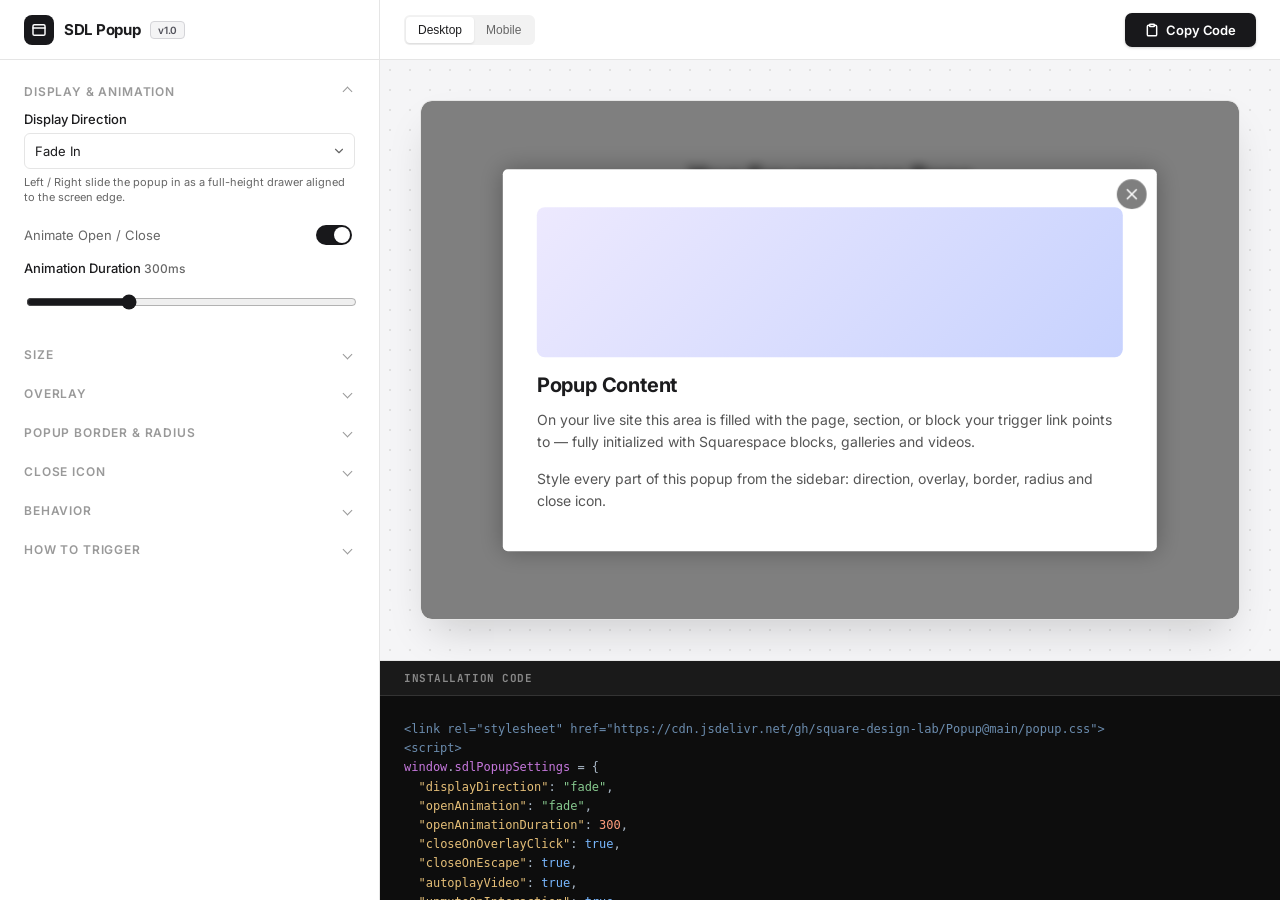
<file: config-generator.html>
<!DOCTYPE html>
<html lang="en">
<head>
    <meta charset="UTF-8" />
    <meta name="viewport" content="width=device-width, initial-scale=1.0" />
    <title>SDL Popup — Config Generator</title>

    <link rel="preconnect" href="https://fonts.googleapis.com">
    <link rel="preconnect" href="https://fonts.gstatic.com" crossorigin>
    <link href="https://fonts.googleapis.com/css2?family=Inter:wght@400;500;600;700&family=JetBrains+Mono:wght@400;500&display=swap" rel="stylesheet">

    <style>
        :root {
            --bg-body: #F5F5F7;
            --bg-sidebar: #FFFFFF;
            --text-main: #1C1C1E;
            --text-secondary: #666666;
            --text-tertiary: #999999;
            --border-light: #E5E5E5;
            --border-hover: #D4D4D4;
            --border-active: #18181B;
            --accent: #18181B;
            --accent-hover: #09090B;
            --accent-contrast: #FFFFFF;
            --shadow-sm: 0 1px 2px rgba(0,0,0,0.04);
            --shadow-md: 0 4px 6px -1px rgba(0,0,0,0.05), 0 2px 4px -1px rgba(0,0,0,0.03);
            --shadow-lg: 0 20px 40px -12px rgba(0,0,0,0.18);
            --radius-sm: 6px;
            --radius-md: 8px;
            --radius-lg: 12px;
            --sidebar-width: 380px;
            --header-height: 60px;
        }

        * { box-sizing: border-box; outline: none; }

        body {
            font-family: 'Inter', sans-serif;
            background: var(--bg-body);
            color: var(--text-main);
            margin: 0; padding: 0;
            height: 100vh;
            display: flex;
            overflow: hidden;
            font-size: 13px;
            -webkit-font-smoothing: antialiased;
        }

        /* --- SIDEBAR --- */
        .sidebar {
            width: var(--sidebar-width);
            background: var(--bg-sidebar);
            border-right: 1px solid var(--border-light);
            display: flex;
            flex-direction: column;
            z-index: 20;
        }
        .sidebar-header {
            height: var(--header-height);
            padding: 0 24px;
            border-bottom: 1px solid var(--border-light);
            display: flex; align-items: center; justify-content: space-between;
            background: rgba(255,255,255,0.8);
            backdrop-filter: blur(10px);
        }
        .sidebar-header h2 {
            font-size: 15px; font-weight: 700; margin: 0;
            display: flex; align-items: center; gap: 10px; letter-spacing: -0.02em;
        }
        .brand-icon {
            width: 30px; height: 30px;
            background: var(--accent); color: #fff;
            border-radius: 8px;
            display: inline-flex; align-items: center; justify-content: center; flex-shrink: 0;
        }
        .sidebar-header .badge {
            font-size: 10px; background: #F4F4F5; padding: 2px 7px; border-radius: 4px;
            color: #52525B; font-weight: 600; border: 1px solid #D4D4D8;
        }
        .sidebar-content { flex: 1; overflow-y: auto; padding: 24px; }
        .sidebar-content::-webkit-scrollbar { width: 6px; }
        .sidebar-content::-webkit-scrollbar-thumb { background: #E5E5E5; border-radius: 3px; }
        .sidebar-content::-webkit-scrollbar-thumb:hover { background: #D4D4D4; }

        .group { margin-bottom: 24px; }
        .group-header {
            font-size: 12px; font-weight: 600; text-transform: uppercase; letter-spacing: 0.07em;
            color: var(--text-tertiary); margin-bottom: 12px; cursor: pointer;
            display: flex; align-items: center; justify-content: space-between; transition: color 0.2s;
        }
        .group-header:hover { color: var(--text-main); }
        .group-header::after {
            content: ''; width: 6px; height: 6px;
            border-right: 1.5px solid currentColor; border-bottom: 1.5px solid currentColor;
            transform: rotate(45deg); transition: transform 0.2s; margin-right: 4px;
        }
        .group.open .group-header::after { transform: rotate(-135deg); }
        .group-body { display: none; }
        .group.open .group-body { display: block; animation: slideIn 0.2s ease-out; }
        @keyframes slideIn { from { opacity: 0; transform: translateY(-5px); } to { opacity: 1; transform: translateY(0); } }

        .control-row { margin-bottom: 16px; }
        label { display: block; font-size: 13px; font-weight: 500; margin-bottom: 6px; color: var(--text-main); }
        .helper-text { font-size: 11px; color: var(--text-secondary); margin-top: 6px; line-height: 1.4; }

        input[type="text"], input[type="number"], select {
            width: 100%; height: 36px; padding: 0 10px;
            font-family: inherit; font-size: 13px;
            border: 1px solid var(--border-light); border-radius: var(--radius-sm);
            background: #fff; color: var(--text-main); transition: all 0.15s; appearance: none;
        }
        input:hover, select:hover { border-color: var(--border-hover); }
        input:focus, select:focus { border-color: var(--border-active); box-shadow: 0 0 0 3px rgba(0,0,0,0.08); }
        select {
            background-image: url("data:image/svg+xml;charset=UTF-8,%3csvg xmlns='http://www.w3.org/2000/svg' viewBox='0 0 24 24' fill='none' stroke='%23666' stroke-width='2' stroke-linecap='round' stroke-linejoin='round'%3e%3cpolyline points='6 9 12 15 18 9'%3e%3c/polyline%3e%3c/svg%3e");
            background-repeat: no-repeat; background-position: right 8px center; background-size: 14px; padding-right: 30px;
        }
        input[type="range"] { width: 100%; accent-color: var(--accent); height: 36px; }

        .toggle-row {
            display: flex; align-items: center; justify-content: space-between;
            margin-bottom: 12px; min-height: 24px;
        }
        .toggle-row label { margin: 0; font-weight: 400; color: var(--text-secondary); }
        input[type="checkbox"] {
            appearance: none; width: 36px; height: 20px; background: #E5E5E5; border-radius: 20px;
            position: relative; cursor: pointer; transition: 0.2s; border: none; flex-shrink: 0;
        }
        input[type="checkbox"]::after {
            content: ''; position: absolute; top: 2px; left: 2px; width: 16px; height: 16px;
            background: #fff; border-radius: 50%; box-shadow: 0 1px 2px rgba(0,0,0,0.2);
            transition: 0.2s cubic-bezier(0.4, 0.0, 0.2, 1);
        }
        input[type="checkbox"]:checked { background: var(--accent); }
        input[type="checkbox"]:checked::after { transform: translateX(16px); }

        .color-row {
            display: flex; flex-direction: column; gap: 8px;
            background: #FAFAFA; padding: 12px; border-radius: var(--radius-md); border: 1px solid var(--border-light);
        }
        .color-chip { display: flex; align-items: center; justify-content: space-between; }
        .color-chip .color-label { font-size: 12px; font-weight: 500; }
        input[type="color"] {
            width: 28px; height: 28px; padding: 0;
            border: 1.5px solid #B8B8B8; border-radius: 50%; overflow: hidden; cursor: pointer; background: none;
        }
        input[type="color"]::-webkit-color-swatch-wrapper { padding: 0; }
        input[type="color"]::-webkit-color-swatch { border: none; border-radius: 50%; }

        .range-val { font-size: 12px; color: var(--text-secondary); font-variant-numeric: tabular-nums; }

        /* --- MAIN CONTENT --- */
        .main-content { flex: 1; display: flex; flex-direction: column; background: #F5F5F7; position: relative; }
        .topbar {
            height: var(--header-height); padding: 0 24px;
            border-bottom: 1px solid var(--border-light); background: #fff;
            display: flex; align-items: center; justify-content: space-between;
        }
        .device-toggle { background: #F2F2F2; padding: 2px; border-radius: 6px; display: flex; }
        .device-toggle button {
            border: none; background: transparent; padding: 6px 12px; font-size: 12px; font-weight: 500;
            color: var(--text-secondary); cursor: pointer; border-radius: 4px; transition: 0.2s;
        }
        .device-toggle button.active { background: #fff; color: var(--text-main); box-shadow: 0 1px 2px rgba(0,0,0,0.1); }

        .copy-btn {
            background: var(--accent); color: var(--accent-contrast); border: none; padding: 9px 20px;
            border-radius: 7px; font-weight: 600; font-size: 13px; letter-spacing: -0.01em; cursor: pointer;
            display: flex; align-items: center; gap: 7px; transition: transform 0.1s, background 0.2s;
            box-shadow: 0 1px 3px rgba(0,0,0,0.18); font-family: inherit;
        }
        .copy-btn:hover { background: var(--accent-hover); }
        .copy-btn:active { transform: scale(0.97); }
        .copy-btn.copied { background: #0EA5E9; box-shadow: 0 1px 3px rgba(14,165,233,0.3); }

        .preview-container {
            flex: 1; overflow-y: auto; padding: 40px;
            display: flex; justify-content: center; align-items: flex-start;
            background-image: radial-gradient(#E1E1E1 1px, transparent 1px);
            background-size: 20px 20px;
        }
        #previewFrame {
            background: #fff; width: 100%; max-width: 1100px; min-height: 520px;
            box-shadow: var(--shadow-lg); border-radius: var(--radius-lg);
            transition: width 0.3s cubic-bezier(0.25, 0.8, 0.25, 1);
            border: 1px solid var(--border-light);
            position: relative; overflow: hidden;
        }
        #previewFrame.mobile {
            width: 390px; border-radius: 30px; border: 8px solid #333; min-height: 640px;
        }

        /* mock host page inside preview */
        .pv-page {
            min-height: 100%; padding: 60px 40px;
            display: flex; flex-direction: column; align-items: center; justify-content: center; gap: 22px;
            text-align: center; color: #1C1C1E;
        }
        .pv-page h1 { font-size: 26px; margin: 0; letter-spacing: -0.02em; }
        .pv-page p { margin: 0; color: #6b6b6b; max-width: 420px; line-height: 1.6; font-size: 14px; }
        .pv-trigger {
            margin-top: 6px; background: var(--accent); color: #fff; border: none;
            padding: 13px 26px; border-radius: 8px; font-weight: 600; font-size: 14px; cursor: pointer;
            font-family: inherit; box-shadow: 0 4px 14px rgba(0,0,0,0.18);
        }
        .pv-trigger:active { transform: scale(0.97); }

        /* ============ PREVIEW POPUP (mirror of popup.css, scoped) ============ */
        .pv-overlay {
            position: absolute; inset: 0; z-index: 50; display: none; opacity: 0;
            backdrop-filter: blur(var(--pv-overlay-blur, 5px));
            transition: opacity var(--pv-dur, 300ms) ease;
        }
        .pv-overlay.pv-active { opacity: 1; }
        .pv-overlay::before {
            content: ''; position: absolute; inset: 0;
            background-color: var(--pv-overlay-color, #000);
            opacity: var(--pv-overlay-opacity, 0.5);
        }
        .pv-container {
            position: absolute; top: 50%; left: 50%; transform: translate(-50%, -50%);
            background: #fff; color: #1C1C1E;
            width: 80%; max-width: var(--pv-width, 520px);
            max-height: var(--pv-max-height, 80%); overflow-y: auto;
            border-radius: var(--pv-border-radius, 5px);
            border: var(--pv-border, none);
            box-shadow: 0 0 24px rgba(0,0,0,0.3);
            transition: opacity var(--pv-dur, 300ms) ease, transform var(--pv-dur, 300ms) ease;
        }
        .pv-body { padding: 38px 34px; }
        .pv-body h2 { margin: 0 0 12px; font-size: 20px; letter-spacing: -0.01em; }
        .pv-body p { margin: 0 0 14px; color: #555; line-height: 1.6; font-size: 14px; }
        .pv-body .pv-img {
            width: 100%; height: 150px; border-radius: 8px; margin-bottom: 16px;
            background: linear-gradient(135deg, #EDE9FE 0%, #C7D2FE 100%);
        }
        .pv-close {
            position: absolute; top: 10px; right: 10px; z-index: 9;
            display: grid; place-items: center; cursor: pointer;
            width: var(--pv-close-size, 30px); height: var(--pv-close-size, 30px); padding: 6px;
            border: var(--pv-close-border, none);
            background: var(--pv-close-bg, rgba(0,0,0,0.5));
            border-radius: var(--pv-close-radius, 50%);
            backdrop-filter: blur(12px); box-sizing: border-box;
        }
        .pv-close svg { width: 100%; height: 100%; stroke: var(--pv-close-color, #fff); stroke-width: 2px; }

        /* direction hidden states */
        .pv-dir-fade .pv-container { opacity: 0; transform: translate(-50%, -50%); }
        .pv-dir-slide-top .pv-container { opacity: 0; transform: translate(-50%, calc(-50% - 40px)); }
        .pv-dir-slide-bottom .pv-container { opacity: 0; transform: translate(-50%, calc(-50% + 40px)); }
        .pv-dir-fade.pv-active .pv-container,
        .pv-dir-slide-top.pv-active .pv-container,
        .pv-dir-slide-bottom.pv-active .pv-container { opacity: 1; transform: translate(-50%, -50%); }

        /* edge drawers */
        .pv-dir-slide-left .pv-container,
        .pv-dir-slide-right .pv-container {
            top: 0; bottom: 0; height: 100%; max-height: 100%;
            width: var(--pv-width, 360px); max-width: 86%; opacity: 1;
        }
        .pv-dir-slide-left .pv-container {
            left: 0; right: auto; transform: translateX(-100%);
            border-radius: 0 var(--pv-border-radius, 5px) var(--pv-border-radius, 5px) 0;
        }
        .pv-dir-slide-left.pv-active .pv-container { transform: translateX(0); }
        .pv-dir-slide-right .pv-container {
            right: 0; left: auto; transform: translateX(100%);
            border-radius: var(--pv-border-radius, 5px) 0 0 var(--pv-border-radius, 5px);
        }
        .pv-dir-slide-right.pv-active .pv-container { transform: translateX(0); }
        .pv-no-anim .pv-overlay, .pv-no-anim .pv-container { transition: none !important; }

        /* --- CODE DRAWER --- */
        .code-drawer {
            height: 240px; background: #0D0D0D; color: #E1E1E1;
            display: flex; flex-direction: column; border-top: 1px solid var(--border-light);
            font-family: 'JetBrains Mono', monospace;
        }
        .drawer-header {
            padding: 10px 24px; background: #1A1A1A; border-bottom: 1px solid #333;
            display: flex; align-items: center; justify-content: space-between;
        }
        .drawer-header h3 { margin: 0; font-size: 11px; text-transform: uppercase; letter-spacing: 0.05em; color: #888; }
        #codeOutput { flex: 1; padding: 24px; margin: 0; overflow: auto; font-size: 12px; line-height: 1.6; color: #A9B7C6; white-space: pre; }
        #codeOutput .hl-key  { color: #E5BF78; }
        #codeOutput .hl-str  { color: #87C98F; }
        #codeOutput .hl-bool { color: #79B8FF; }
        #codeOutput .hl-num  { color: #FF9D7C; }
        #codeOutput .hl-tag  { color: #6B8CAE; }
        #codeOutput .hl-kw   { color: #C678DD; }

        .mobile-tabs { display: none; }
        .mobile-copy-btn { display: none; }

        @media (max-width: 1023px) {
            body { flex-direction: column; height: 100vh; overflow: hidden; }
            .main-content { display: none; }
            .sidebar {
                position: fixed; top: 0; left: 0; right: 0;
                bottom: calc(68px + env(safe-area-inset-bottom));
                width: 100%; border-right: none; display: none; flex-direction: column; z-index: 50;
            }
            .sidebar-header { flex-shrink: 0; }
            .mobile-tabs {
                display: flex; position: fixed; bottom: 0; left: 0; right: 0;
                background: #fff; border-top: 1px solid #E5E5E5; z-index: 100; height: 68px;
                padding: 8px 12px; padding-bottom: calc(8px + env(safe-area-inset-bottom)); gap: 6px; align-items: stretch;
            }
            .tab-btn {
                flex: 1; border: none; background: transparent; color: var(--text-tertiary);
                font-size: 11px; font-weight: 500; font-family: inherit; cursor: pointer; border-radius: 10px;
                display: flex; flex-direction: column; align-items: center; justify-content: center; gap: 4px;
                transition: background 0.18s ease, color 0.18s ease; -webkit-tap-highlight-color: transparent;
            }
            .tab-btn svg { opacity: 0.5; transition: opacity 0.18s ease; }
            .tab-btn.active { background: var(--accent); color: #fff; font-weight: 600; }
            .tab-btn.active svg { opacity: 1; }
            .mobile-copy-btn { display: flex; }
            body.tab-edit .sidebar { display: flex; }
            body.tab-edit .main-content { display: none; }
            body.tab-preview .sidebar { display: none; }
            body.tab-preview .main-content {
                display: flex; position: fixed; top: 0; left: 0; right: 0;
                bottom: calc(68px + env(safe-area-inset-bottom)); height: auto;
            }
            body.tab-preview .code-drawer { display: none; }
            body.tab-code .sidebar { display: none; }
            body.tab-code .main-content {
                display: flex; position: fixed; top: 0; left: 0; right: 0;
                bottom: calc(68px + env(safe-area-inset-bottom)); height: auto;
            }
            body.tab-code .preview-container { display: none; }
            body.tab-code .code-drawer { flex: 1; height: auto; }
        }
    </style>
</head>
<body class="tab-edit">

    <div class="mobile-tabs">
        <button class="tab-btn active" onclick="setTab('edit')">
            <svg width="16" height="16" viewBox="0 0 24 24" fill="none" stroke="currentColor" stroke-width="2" stroke-linecap="round" stroke-linejoin="round"><circle cx="12" cy="12" r="3"/><path d="M19.4 15a1.65 1.65 0 0 0 .33 1.82l.06.06a2 2 0 1 1-2.83 2.83l-.06-.06a1.65 1.65 0 0 0-1.82-.33 1.65 1.65 0 0 0-1 1.51V21a2 2 0 1 1-4 0v-.09A1.65 1.65 0 0 0 9 19.4a1.65 1.65 0 0 0-1.82.33l-.06.06a2 2 0 1 1-2.83-2.83l.06-.06A1.65 1.65 0 0 0 4.68 15a1.65 1.65 0 0 0-1.51-1H3a2 2 0 1 1 0-4h.09A1.65 1.65 0 0 0 4.6 9a1.65 1.65 0 0 0-.33-1.82l-.06-.06a2 2 0 1 1 2.83-2.83l.06.06A1.65 1.65 0 0 0 9 4.68a1.65 1.65 0 0 0 1-1.51V3a2 2 0 1 1 4 0v.09a1.65 1.65 0 0 0 1 1.51 1.65 1.65 0 0 0 1.82-.33l.06-.06a2 2 0 1 1 2.83 2.83l-.06.06A1.65 1.65 0 0 0 19.4 9a1.65 1.65 0 0 0 1.51 1H21a2 2 0 1 1 0 4h-.09a1.65 1.65 0 0 0-1.51 1z"/></svg>
            Settings
        </button>
        <button class="tab-btn" onclick="setTab('preview')">
            <svg width="16" height="16" viewBox="0 0 24 24" fill="none" stroke="currentColor" stroke-width="2" stroke-linecap="round" stroke-linejoin="round"><rect x="2" y="3" width="20" height="14" rx="2"/><line x1="8" y1="21" x2="16" y2="21"/><line x1="12" y1="17" x2="12" y2="21"/></svg>
            Preview
        </button>
        <button class="tab-btn" onclick="setTab('code')">
            <svg width="16" height="16" viewBox="0 0 24 24" fill="none" stroke="currentColor" stroke-width="2" stroke-linecap="round" stroke-linejoin="round"><polyline points="16 18 22 12 16 6"/><polyline points="8 6 2 12 8 18"/></svg>
            Code
        </button>
    </div>

    <div class="sidebar">
        <div class="sidebar-header">
            <h2>
                <span class="brand-icon">
                    <svg width="16" height="16" viewBox="0 0 24 24" fill="none" stroke="currentColor" stroke-width="2.2" stroke-linecap="round" stroke-linejoin="round"><rect x="3" y="4" width="18" height="16" rx="2"/><line x1="3" y1="9" x2="21" y2="9"/></svg>
                </span>
                SDL Popup <span class="badge">v1.0</span>
            </h2>
            <button class="copy-btn mobile-copy-btn" id="mobileCopyBtn" onclick="copyCode()">
                <svg width="14" height="14" viewBox="0 0 24 24" fill="none" stroke="currentColor" stroke-width="2.5" stroke-linecap="round" stroke-linejoin="round"><path d="M16 4h2a2 2 0 0 1 2 2v14a2 2 0 0 1-2 2H6a2 2 0 0 1-2-2V6a2 2 0 0 1 2-2h2"></path><rect x="8" y="2" width="8" height="4" rx="1" ry="1"></rect></svg>
                Copy Code
            </button>
        </div>
        <div class="sidebar-content">

            <!-- DISPLAY & ANIMATION -->
            <div class="group open">
                <div class="group-header" onclick="togGroup(this)">Display & Animation</div>
                <div class="group-body">
                    <div class="control-row">
                        <label>Display Direction</label>
                        <select id="displayDirection">
                            <option value="fade" selected>Fade In</option>
                            <option value="slide-top">Slide In From Top</option>
                            <option value="slide-bottom">Slide In From Bottom</option>
                            <option value="slide-left">Slide In From Left (Edge)</option>
                            <option value="slide-right">Slide In From Right (Edge)</option>
                        </select>
                        <div class="helper-text">Left / Right slide the popup in as a full-height drawer aligned to the screen edge.</div>
                    </div>
                    <div class="toggle-row"><label>Animate Open / Close</label><input type="checkbox" id="openAnimation" checked></div>
                    <div class="control-row" id="durationRow">
                        <label>Animation Duration <span class="range-val" id="durationVal">300ms</span></label>
                        <input type="range" id="openAnimationDuration" min="0" max="1000" step="50" value="300">
                    </div>
                </div>
            </div>

            <!-- SIZE -->
            <div class="group">
                <div class="group-header" onclick="togGroup(this)">Size</div>
                <div class="group-body">
                    <div class="control-row" style="display:grid; grid-template-columns:1fr 1fr; gap:10px;">
                        <div><label>Max Width</label><input type="text" id="maxWidth" value="800px"></div>
                        <div><label>Max Height</label><input type="text" id="maxHeight" value="80vh"></div>
                    </div>
                    <div class="helper-text">Any CSS value (e.g. <code>800px</code>, <code>80vh</code>, <code>90%</code>). For edge drawers, width sets the panel width.</div>
                </div>
            </div>

            <!-- OVERLAY -->
            <div class="group">
                <div class="group-header" onclick="togGroup(this)">Overlay</div>
                <div class="group-body">
                    <div class="color-row" style="margin-bottom:14px;">
                        <div class="color-chip"><span class="color-label">Overlay Color</span><input type="color" id="overlayColor" value="#000000"></div>
                    </div>
                    <div class="control-row">
                        <label>Overlay Opacity <span class="range-val" id="overlayOpacityVal">0.5</span></label>
                        <input type="range" id="overlayOpacity" min="0" max="1" step="0.05" value="0.5">
                    </div>
                    <div class="control-row">
                        <label>Background Blur <span class="range-val" id="overlayBlurVal">5px</span></label>
                        <input type="range" id="overlayBlur" min="0" max="30" step="1" value="5">
                    </div>
                </div>
            </div>

            <!-- POPUP BORDER -->
            <div class="group">
                <div class="group-header" onclick="togGroup(this)">Popup Border & Radius</div>
                <div class="group-body">
                    <div class="toggle-row"><label>Show Border</label><input type="checkbox" id="popupBorderEnabled"></div>
                    <div id="popupBorderSettings" style="display:none; border-left:2px solid var(--border-light); padding-left:12px; margin-bottom:14px;">
                        <div class="control-row"><label>Border Width <span class="range-val" id="popupBorderWidthVal">1px</span></label>
                            <input type="range" id="popupBorderWidth" min="1" max="12" step="1" value="1"></div>
                        <div class="color-row">
                            <div class="color-chip"><span class="color-label">Border Color</span><input type="color" id="popupBorderColor" value="#222222"></div>
                        </div>
                    </div>
                    <div class="control-row">
                        <label>Corner Radius <span class="range-val" id="popupBorderRadiusVal">5px</span></label>
                        <input type="range" id="popupBorderRadius" min="0" max="40" step="1" value="5">
                    </div>
                </div>
            </div>

            <!-- CLOSE BUTTON -->
            <div class="group">
                <div class="group-header" onclick="togGroup(this)">Close Icon</div>
                <div class="group-body">
                    <div class="color-row" style="margin-bottom:14px;">
                        <div class="color-chip"><span class="color-label">Icon Background</span><input type="color" id="closeBgColor" value="#000000"></div>
                        <div class="color-chip"><span class="color-label">Icon Color</span><input type="color" id="closeColor" value="#ffffff"></div>
                    </div>
                    <div class="control-row">
                        <label>Background Opacity <span class="range-val" id="closeBgOpacityVal">0.5</span></label>
                        <input type="range" id="closeBgOpacity" min="0" max="1" step="0.05" value="0.5">
                    </div>
                    <div class="control-row">
                        <label>Icon Radius <span class="range-val" id="closeRadiusVal">50%</span></label>
                        <input type="range" id="closeRadius" min="0" max="50" step="1" value="50">
                    </div>
                    <div class="toggle-row"><label>Show Border</label><input type="checkbox" id="closeBorderEnabled"></div>
                    <div id="closeBorderSettings" style="display:none; border-left:2px solid var(--border-light); padding-left:12px;">
                        <div class="control-row"><label>Border Width <span class="range-val" id="closeBorderWidthVal">1px</span></label>
                            <input type="range" id="closeBorderWidth" min="1" max="6" step="1" value="1"></div>
                        <div class="color-row">
                            <div class="color-chip"><span class="color-label">Border Color</span><input type="color" id="closeBorderColor" value="#ffffff"></div>
                        </div>
                    </div>
                </div>
            </div>

            <!-- BEHAVIOR -->
            <div class="group">
                <div class="group-header" onclick="togGroup(this)">Behavior</div>
                <div class="group-body">
                    <div class="control-row">
                        <label>Close Button Placement</label>
                        <select id="closePlacement">
                            <option value="content" selected>Inside Popup</option>
                            <option value="overlay">On Overlay (outside)</option>
                        </select>
                    </div>
                    <div class="toggle-row"><label>Close on Overlay Click</label><input type="checkbox" id="closeOnOverlayClick" checked></div>
                    <div class="toggle-row"><label>Close on Escape Key</label><input type="checkbox" id="closeOnEscape" checked></div>
                    <div class="toggle-row"><label>Autoplay Video on Open</label><input type="checkbox" id="autoplayVideo" checked></div>
                    <div class="toggle-row"><label>Unmute on First Click</label><input type="checkbox" id="unmuteOnInteraction" checked></div>
                    <div class="helper-text" style="margin:-4px 0 12px;">External YouTube/Vimeo embeds autoplay with sound. Squarespace native video autoplays muted (browser policy) and unmutes on the viewer's first click.</div>
                    <div class="toggle-row"><label>Preload Content (SEO)</label><input type="checkbox" id="preloadContent"></div>
                    <div class="helper-text">Preload fetches all popup pages on load and keeps them in a hidden, crawler-accessible container.</div>
                </div>
            </div>

            <!-- TRIGGER HELP -->
            <div class="group">
                <div class="group-header" onclick="togGroup(this)">How to Trigger</div>
                <div class="group-body">
                    <div class="helper-text" style="line-height:1.7;">
                        Add the prefix to any link's URL field:<br>
                        <strong>From your site</strong><br>
                        <code>#sdl-popup=/about</code> — full page<br>
                        <code>#sdl-popup=/about#team</code> — a section by ID<br>
                        <code>#sdl-popup=/about.fe-block-abc</code> — a Fluid Engine block<br>
                        <strong style="display:inline-block;margin-top:8px;">Media (anywhere)</strong><br>
                        <code>#sdl-popup=https://youtu.be/ID</code> — YouTube / Vimeo / Loom / Wistia video<br>
                        <code>#sdl-popup=https://…/photo.jpg</code> — an image (opened full-size)<br>
                        <code>#sdl-popup=https://example.com</code> — any external page (iframe)<br>
                        <span style="display:inline-block;margin-top:8px;">Videos auto-play on open, pause on close, and restart from the beginning next time. Use the <code>/#sdl-popup=</code> form if Squarespace strips the leading <code>#</code>.</span>
                    </div>
                </div>
            </div>

        </div>
    </div>

    <div class="main-content">
        <div class="topbar">
            <div class="device-toggle">
                <button id="desktopToggle" class="active" onclick="setDev('desktop')">Desktop</button>
                <button id="mobileToggle" onclick="setDev('mobile')">Mobile</button>
            </div>
            <button class="copy-btn" id="copyBtn" onclick="copyCode()">
                <svg width="14" height="14" viewBox="0 0 24 24" fill="none" stroke="currentColor" stroke-width="2.5" stroke-linecap="round" stroke-linejoin="round"><path d="M16 4h2a2 2 0 0 1 2 2v14a2 2 0 0 1-2 2H6a2 2 0 0 1-2-2V6a2 2 0 0 1 2-2h2"></path><rect x="8" y="2" width="8" height="4" rx="1" ry="1"></rect></svg>
                Copy Code
            </button>
        </div>

        <div class="preview-container">
            <div id="previewFrame">
                <div class="pv-page">
                    <h1>Your Squarespace Page</h1>
                    <p>This is a live preview. Adjust the options in the sidebar and watch the popup update. Click below to reopen it.</p>
                    <button class="pv-trigger" id="pvTrigger">Open Popup</button>
                </div>

                <div class="pv-overlay pv-dir-fade" id="pvOverlay">
                    <div class="pv-container">
                        <button class="pv-close" id="pvClose" aria-label="Close">
                            <svg xmlns="http://www.w3.org/2000/svg" fill="none" viewBox="0 0 24 24" stroke-width="1.5" stroke="currentColor"><path stroke-linecap="round" stroke-linejoin="round" d="M6 18 18 6M6 6l12 12"/></svg>
                        </button>
                        <div class="pv-body">
                            <div class="pv-img"></div>
                            <h2>Popup Content</h2>
                            <p>On your live site this area is filled with the page, section, or block your trigger link points to — fully initialized with Squarespace blocks, galleries and videos.</p>
                            <p style="margin-bottom:0;">Style every part of this popup from the sidebar: direction, overlay, border, radius and close icon.</p>
                        </div>
                    </div>
                </div>
            </div>
        </div>

        <div class="code-drawer">
            <div class="drawer-header"><h3>Installation Code</h3></div>
            <pre id="codeOutput"></pre>
        </div>
    </div>

    <script>
      const CDN_BASE = 'https://cdn.jsdelivr.net/gh/square-design-lab/Popup@main';
      let rawCode = '';

      const $ = id => document.getElementById(id);
      const overlay = $('pvOverlay');
      const frame = $('previewFrame');

      function hexToRgba(hex, opacity) {
        let h = (hex || '#000000').replace('#', '');
        if (h.length === 3) h = h.split('').map(c => c + c).join('');
        const n = parseInt(h, 16);
        return `rgba(${(n >> 16) & 255}, ${(n >> 8) & 255}, ${n & 255}, ${opacity})`;
      }

      /* --- collect config from the sidebar --- */
      function collect() {
        return {
          displayDirection: $('displayDirection').value,
          animate: $('openAnimation').checked,
          openAnimationDuration: parseInt($('openAnimationDuration').value, 10),
          maxWidth: $('maxWidth').value.trim() || '800px',
          maxHeight: $('maxHeight').value.trim() || '80vh',
          overlayColor: $('overlayColor').value,
          overlayOpacity: parseFloat($('overlayOpacity').value),
          overlayBlur: parseInt($('overlayBlur').value, 10),
          popupBorderEnabled: $('popupBorderEnabled').checked,
          popupBorderWidth: parseInt($('popupBorderWidth').value, 10),
          popupBorderColor: $('popupBorderColor').value,
          popupBorderRadius: parseInt($('popupBorderRadius').value, 10),
          closeBgColor: $('closeBgColor').value,
          closeBgOpacity: parseFloat($('closeBgOpacity').value),
          closeColor: $('closeColor').value,
          closeRadius: parseInt($('closeRadius').value, 10),
          closeBorderEnabled: $('closeBorderEnabled').checked,
          closeBorderWidth: parseInt($('closeBorderWidth').value, 10),
          closeBorderColor: $('closeBorderColor').value,
          closePlacement: $('closePlacement').value,
          closeOnOverlayClick: $('closeOnOverlayClick').checked,
          closeOnEscape: $('closeOnEscape').checked,
          autoplayVideo: $('autoplayVideo').checked,
          unmuteOnInteraction: $('unmuteOnInteraction').checked,
          preloadContent: $('preloadContent').checked,
        };
      }

      /* --- apply config to the live preview popup --- */
      function applyPreview(c) {
        // direction class
        overlay.className = 'pv-overlay pv-dir-' + c.displayDirection + (overlay.classList.contains('pv-active') ? ' pv-active' : '');
        frame.classList.toggle('pv-no-anim', !c.animate);

        const v = (k, val) => frame.style.setProperty(k, val);
        v('--pv-dur', c.openAnimationDuration + 'ms');
        v('--pv-width', c.maxWidth);
        v('--pv-max-height', c.displayDirection.startsWith('slide-') && (c.displayDirection.endsWith('left') || c.displayDirection.endsWith('right')) ? '100%' : c.maxHeight);
        v('--pv-overlay-color', c.overlayColor);
        v('--pv-overlay-opacity', c.overlayOpacity);
        v('--pv-overlay-blur', c.overlayBlur + 'px');
        v('--pv-border', c.popupBorderEnabled ? `${c.popupBorderWidth}px solid ${c.popupBorderColor}` : 'none');
        v('--pv-border-radius', c.popupBorderRadius + 'px');
        v('--pv-close-bg', hexToRgba(c.closeBgColor, c.closeBgOpacity));
        v('--pv-close-color', c.closeColor);
        v('--pv-close-radius', c.closeRadius + '%');
        v('--pv-close-border', c.closeBorderEnabled ? `${c.closeBorderWidth}px solid ${c.closeBorderColor}` : 'none');

        // close placement
        const closeBtn = $('pvClose');
        if (c.closePlacement === 'overlay') overlay.appendChild(closeBtn);
        else overlay.querySelector('.pv-container').prepend(closeBtn);
      }

      function openPreview() {
        overlay.style.display = 'block';
        requestAnimationFrame(() => overlay.classList.add('pv-active'));
      }
      function closePreview() {
        const c = collect();
        overlay.classList.remove('pv-active');
        const done = () => { overlay.style.display = 'none'; };
        c.animate ? setTimeout(done, c.openAnimationDuration) : done();
      }

      /* --- generate install code --- */
      function generateCode(c) {
        const styles = {
          width: c.maxWidth,
          maxHeight: c.maxHeight,
          overlayColor: c.overlayColor,
          overlayOpacity: c.overlayOpacity,
          overlayBlur: c.overlayBlur,
          popupBorderWidth: c.popupBorderEnabled ? c.popupBorderWidth : 0,
          popupBorderColor: c.popupBorderColor,
          popupBorderRadius: c.popupBorderRadius,
          closeBgColor: c.closeBgColor,
          closeBgOpacity: c.closeBgOpacity,
          closeColor: c.closeColor,
          closeBorderWidth: c.closeBorderEnabled ? c.closeBorderWidth : 0,
          closeBorderColor: c.closeBorderColor,
          closeRadius: c.closeRadius,
        };
        const settings = {
          displayDirection: c.displayDirection,
          openAnimation: c.animate ? 'fade' : 'none',
          openAnimationDuration: c.openAnimationDuration,
          closeOnOverlayClick: c.closeOnOverlayClick,
          closeOnEscape: c.closeOnEscape,
          autoplayVideo: c.autoplayVideo,
          unmuteOnInteraction: c.unmuteOnInteraction,
          closePlacement: c.closePlacement,
          preloadContent: c.preloadContent,
          styles,
        };
        const js =
`<link rel="stylesheet" href="${CDN_BASE}/popup.css">
<script>
window.sdlPopupSettings = ${JSON.stringify(settings, null, 2)};
<\/script>
<script src="${CDN_BASE}/popup.js" defer><\/script>`;
        rawCode = js;
        $('codeOutput').innerHTML = highlightCode(js);
      }

      /* --- syntax highlighter --- */
      function highlightCode(text) {
        const esc = s => s.replace(/&/g, '&amp;').replace(/</g, '&lt;').replace(/>/g, '&gt;');
        return text.split('\n').map(line => {
          let h = esc(line);
          h = h.replace(/(&lt;\/?[\w][^&]*?&gt;)/g, '<span class="hl-tag">$1</span>');
          h = h.replace(/("(?:[^"\\]|\\.)+")(\s*:)/g, '<span class="hl-key">$1</span>$2');
          h = h.replace(/(:\s*)("(?:[^"\\]|\\.)*")/g, (_, p, s) => `${p}<span class="hl-str">${s}</span>`);
          h = h.replace(/(:\s*)(true|false|null)(\b)/g, '$1<span class="hl-bool">$2</span>$3');
          h = h.replace(/(:\s*)(-?\d+(?:\.\d+)?)/g, '$1<span class="hl-num">$2</span>');
          h = h.replace(/\b(window|sdlPopupSettings|defer)\b/g, '<span class="hl-kw">$1</span>');
          return h;
        }).join('\n');
      }

      /* --- conditional rows + range value labels --- */
      function syncUI(c) {
        $('durationRow').style.display = c.animate ? 'block' : 'none';
        $('popupBorderSettings').style.display = c.popupBorderEnabled ? 'block' : 'none';
        $('closeBorderSettings').style.display = c.closeBorderEnabled ? 'block' : 'none';
        $('durationVal').textContent = c.openAnimationDuration + 'ms';
        $('overlayOpacityVal').textContent = c.overlayOpacity;
        $('overlayBlurVal').textContent = c.overlayBlur + 'px';
        $('popupBorderWidthVal').textContent = c.popupBorderWidth + 'px';
        $('popupBorderRadiusVal').textContent = c.popupBorderRadius + 'px';
        $('closeBgOpacityVal').textContent = c.closeBgOpacity;
        $('closeRadiusVal').textContent = c.closeRadius + '%';
        $('closeBorderWidthVal').textContent = c.closeBorderWidth + 'px';
      }

      let lastDir = 'fade';
      function updateAll() {
        const c = collect();
        syncUI(c);
        applyPreview(c);
        generateCode(c);
        // ensure popup visible so styling changes are seen; replay on direction change
        if (overlay.style.display !== 'block') openPreview();
        if (c.displayDirection !== lastDir) {
          lastDir = c.displayDirection;
          overlay.classList.remove('pv-active');
          requestAnimationFrame(() => requestAnimationFrame(() => overlay.classList.add('pv-active')));
        }
      }

      /* --- wiring --- */
      document.querySelectorAll('.sidebar input, .sidebar select').forEach(el => {
        el.addEventListener('input', updateAll);
        el.addEventListener('change', updateAll);
      });
      $('pvTrigger').addEventListener('click', openPreview);
      $('pvClose').addEventListener('click', closePreview);
      overlay.addEventListener('click', e => { if (e.target === overlay && collect().closeOnOverlayClick) closePreview(); });
      document.addEventListener('keydown', e => { if (e.key === 'Escape' && collect().closeOnEscape) closePreview(); });

      window.setTab = function(t) {
        document.body.className = 'tab-' + t;
        document.querySelectorAll('.tab-btn').forEach(btn => {
          btn.classList.toggle('active', btn.getAttribute('onclick') === "setTab('" + t + "')");
        });
      };
      window.setDev = function(d) {
        frame.className = d === 'mobile' ? 'mobile' : '';
        document.querySelectorAll('.device-toggle button').forEach(b => b.classList.remove('active'));
        $(d + 'Toggle').classList.add('active');
        const c = collect(); applyPreview(c); openPreview();
      };
      window.togGroup = function(h) { h.parentNode.classList.toggle('open'); };
      window.copyCode = function() {
        navigator.clipboard.writeText(rawCode);
        const copied = `<svg width="14" height="14" viewBox="0 0 24 24" fill="none" stroke="currentColor" stroke-width="2.5" stroke-linecap="round" stroke-linejoin="round"><polyline points="20 6 9 17 4 12"></polyline></svg> Copied!`;
        ['copyBtn', 'mobileCopyBtn'].forEach(id => {
          const btn = $(id); if (!btn) return;
          const orig = btn.innerHTML;
          btn.innerHTML = copied; btn.classList.add('copied');
          setTimeout(() => { btn.innerHTML = orig; btn.classList.remove('copied'); }, 2000);
        });
      };

      updateAll();
      openPreview();
    </script>
</body>
</html>
</file>
